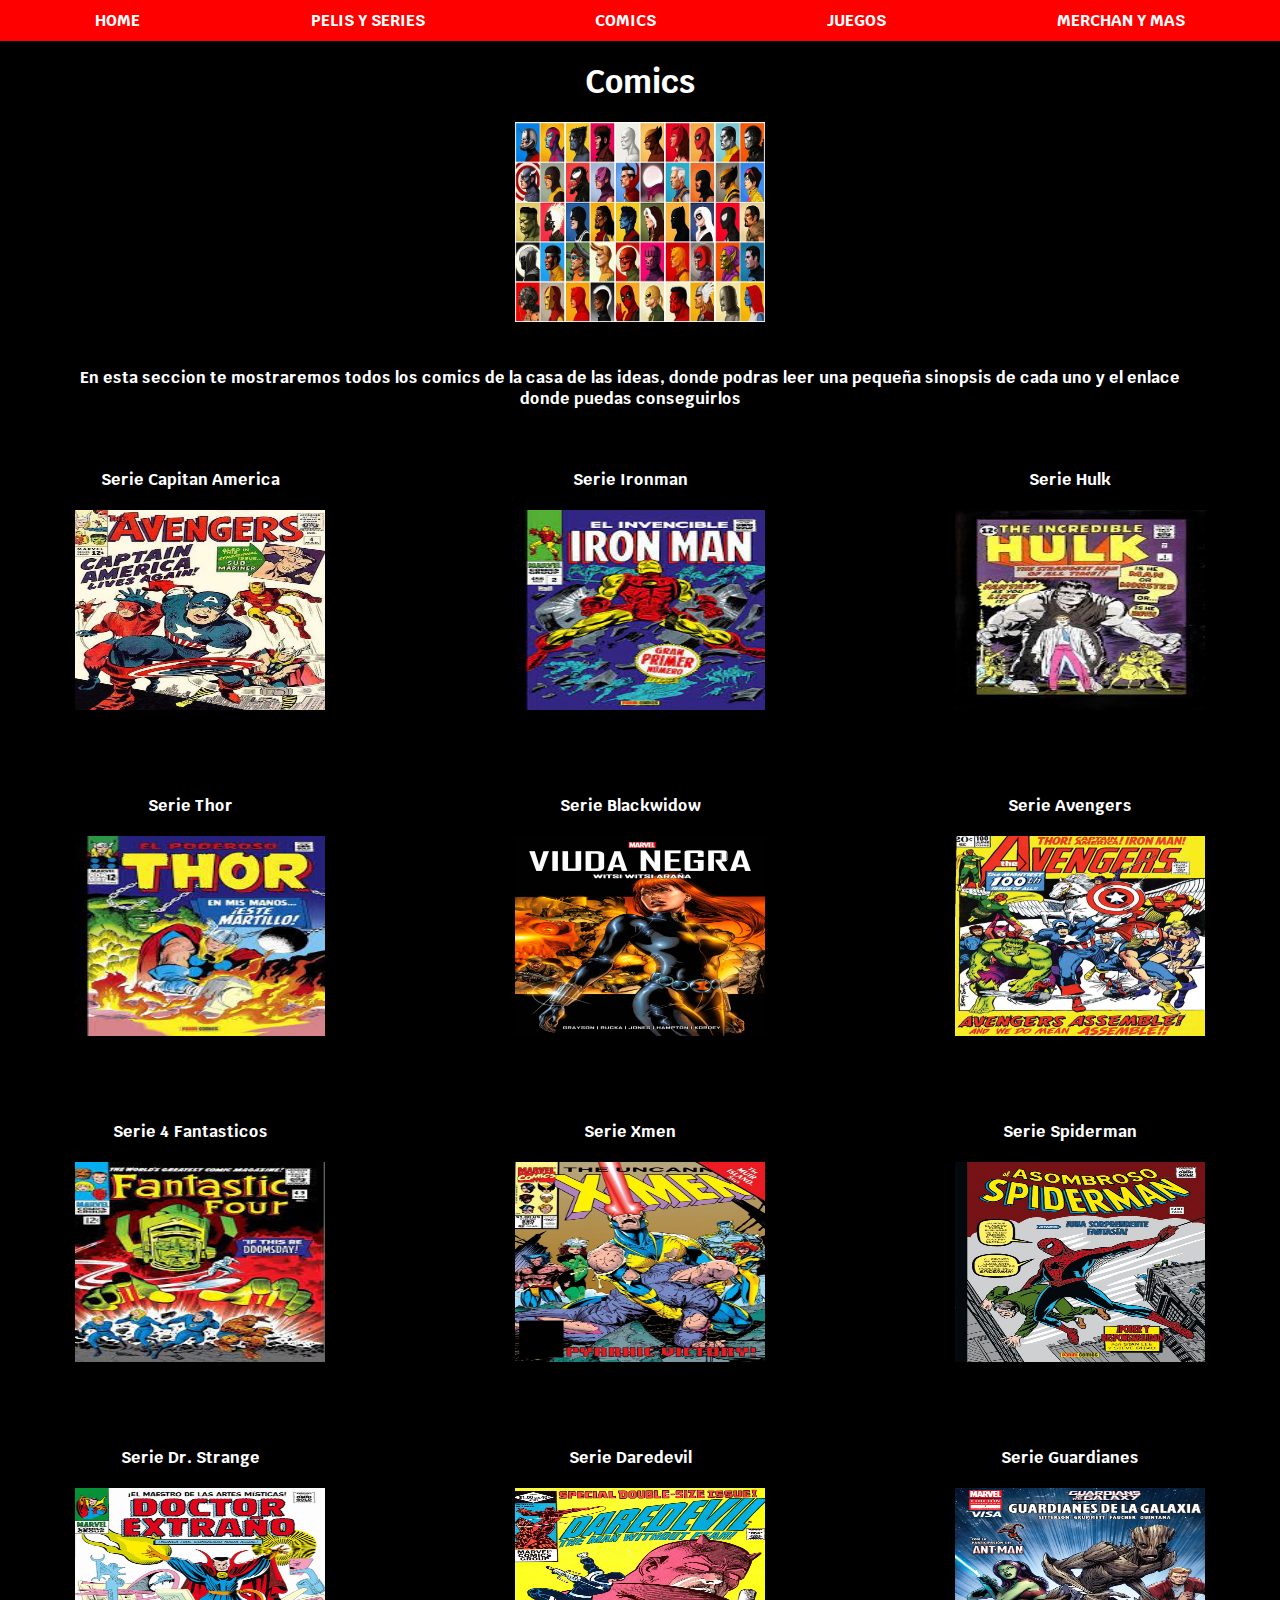
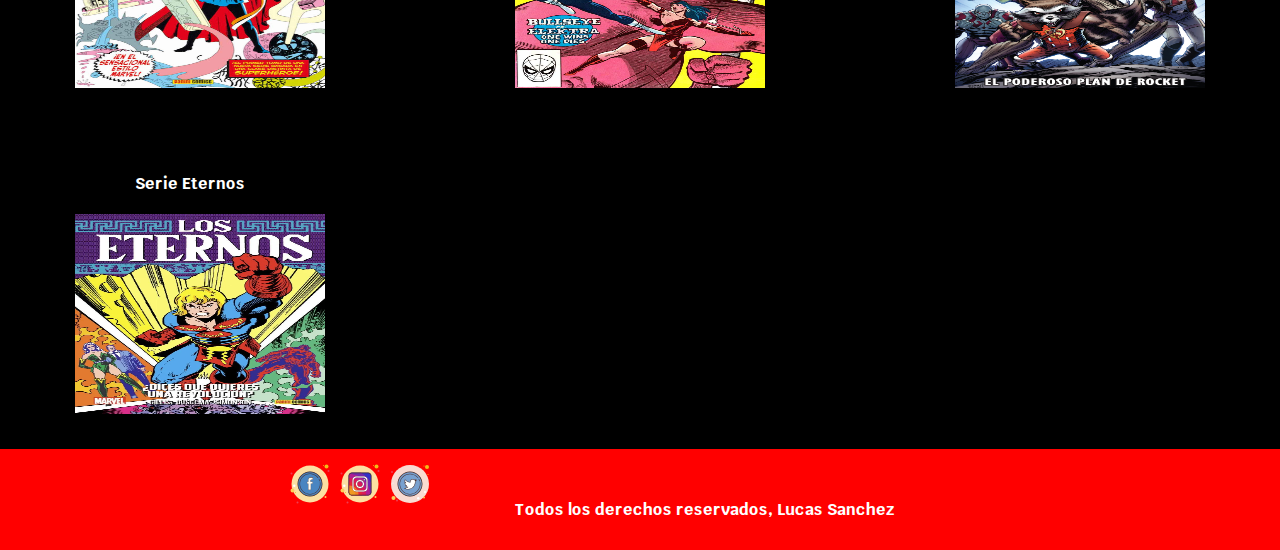
<file: section/comics.html>
<!DOCTYPE html>
<html lang="en">
<head>
    <meta charset="UTF-8">
    <meta http-equiv="X-UA-Compatible" content="IE=edge">
    <meta name="viewport" content="width=device-width, initial-scale=1.0">
    <link rel="shortcut icon" href="../img/favicon.ico">
    <link rel="stylesheet" href="../css/style.css">
    <meta name="description" content="Los mejores comics de Marvel">
    <title>Comics</title>
</head>
<body>
    <header>
        <nav>
            <ul>
                <li>
                    <a href="../index.html">HOME</a>
                </li>
                <li>
                    <a href="pelis.html">PELIS Y SERIES</a>
                </li>
                <li>
                    <a href="comics.html">COMICS</a>
                </li>
                <li>
                    <a href="juegos.html">JUEGOS</a>
                </li>
                <li>
                    <a href="productos.html">MERCHAN Y MAS</a>
                </li>
            </ul>
        </nav>
    </header>   

    <main>
        <h1>Comics</h1>
        <img class="portada2" src="../img/comics.jpg" alt="comics">
    </main>

    <section>
        <p>En esta seccion te mostraremos todos los comics de la casa de las ideas, donde podras leer una pequeña sinopsis de cada uno y el enlace donde puedas conseguirlos</p>
    </section>

    <div class="comics">
        <div>
            <p>Serie Capitan America</p>
            <img src="../img/comics/capitanamerica.jpg" alt="capitan">
        </div>
        <div>
            <p>Serie Ironman</p>
            <img src="../img/comics/ironman.jfif" alt="ironman">
        </div>
        <div>
            <p>Serie Hulk</p>
            <img src="../img/comics/hulk.jfif" alt="hulk"> 
        </div>
        <div>
            <p>Serie Thor</p>
            <img src="../img/comics/thor.jfif" alt="thor">
        </div>
        <div>
            <p>Serie Blackwidow</p>
            <img src="../img/comics/blackwidow.webp" alt="blackwidow">
        </div>
        <div>
            <p>Serie Avengers</p>
            <img src="../img/comics/avengers.jpg" alt="avengers">
        </div>
        <div>
            <p>Serie 4 Fantasticos</p>
            <img src="../img/comics/4fantasticos.jfif" alt="4f">
        </div>
        <div>
            <p>Serie Xmen</p>
            <img src="../img/comics/xmen.jpg" alt="xmen">
        </div>
        <div>
            <p>Serie Spiderman</p>
            <img src="../img/comics/spiderman.jpg" alt="spidermanc">
        </div>
        <div>
            <p>Serie Dr. Strange</p>
            <img src="../img/comics/drstrange.webp" alt="strange">
        </div>
        <div>
            <p>Serie Daredevil</p>
            <img src="../img/comics/daredevil.jpg" alt="daredevil">
        </div>
        <div>
            <p>Serie Guardianes</p>
            <img src="../img/comics/guardianes.jpg" alt="guardianesc">
        </div>
        <div>
            <p>Serie Eternos</p>
            <img src="../img/comics/eternos.webp" alt="eternosc">
        </div>
    </div>

    <footer>
        <section class="redes">
        <a href="https://www.facebook.com/">
            <img class="facebook" src="../img/facebook.svg" alt="facebook">
        </a>
        <a href="https://www.instagram.com/">
            <img class="instagram" src="../img/instagram.svg" alt="instagram">
        </a>
        <a href="https://www.twitter.com/">
            <img class="twitter" src="../img/twitter.svg" alt="twitter">
        </a>
        <p> Todos los derechos reservados, Lucas Sanchez</p>
    </section>
    </footer>
</body>
</html>
</file>
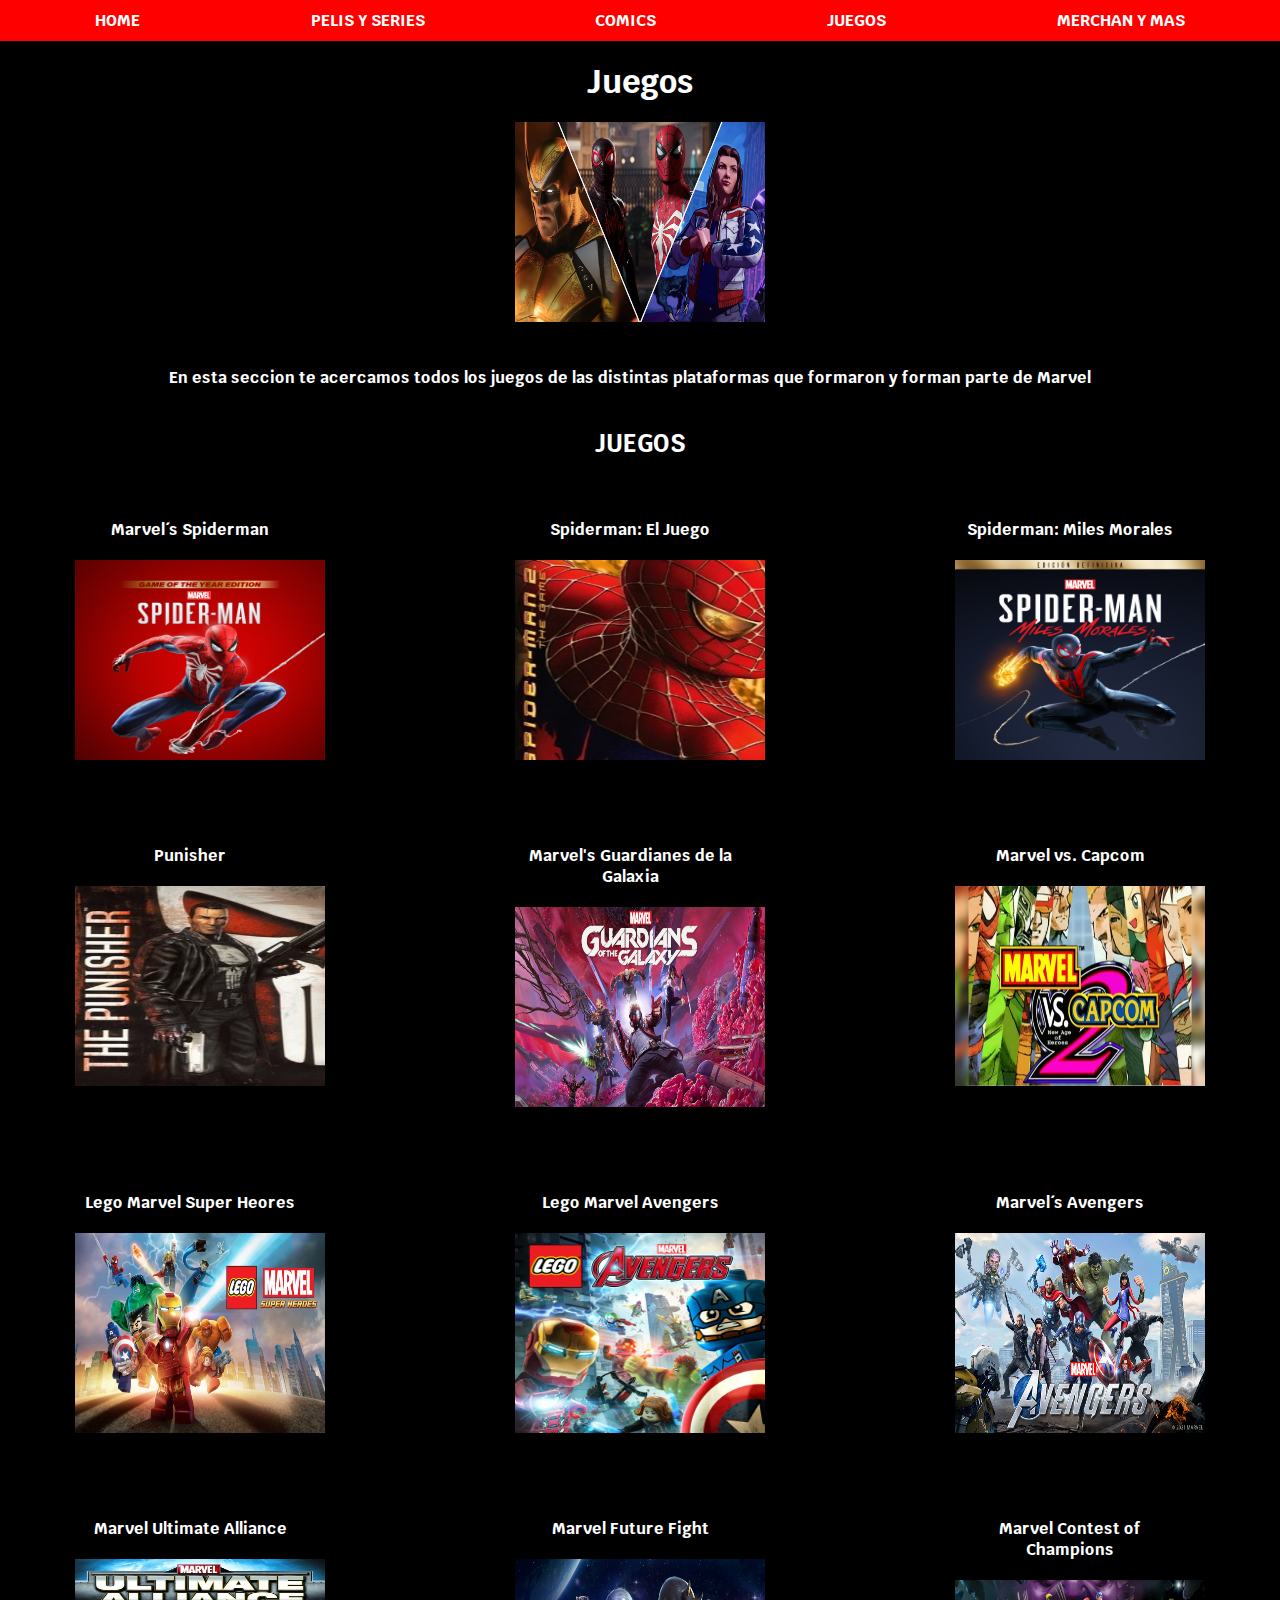
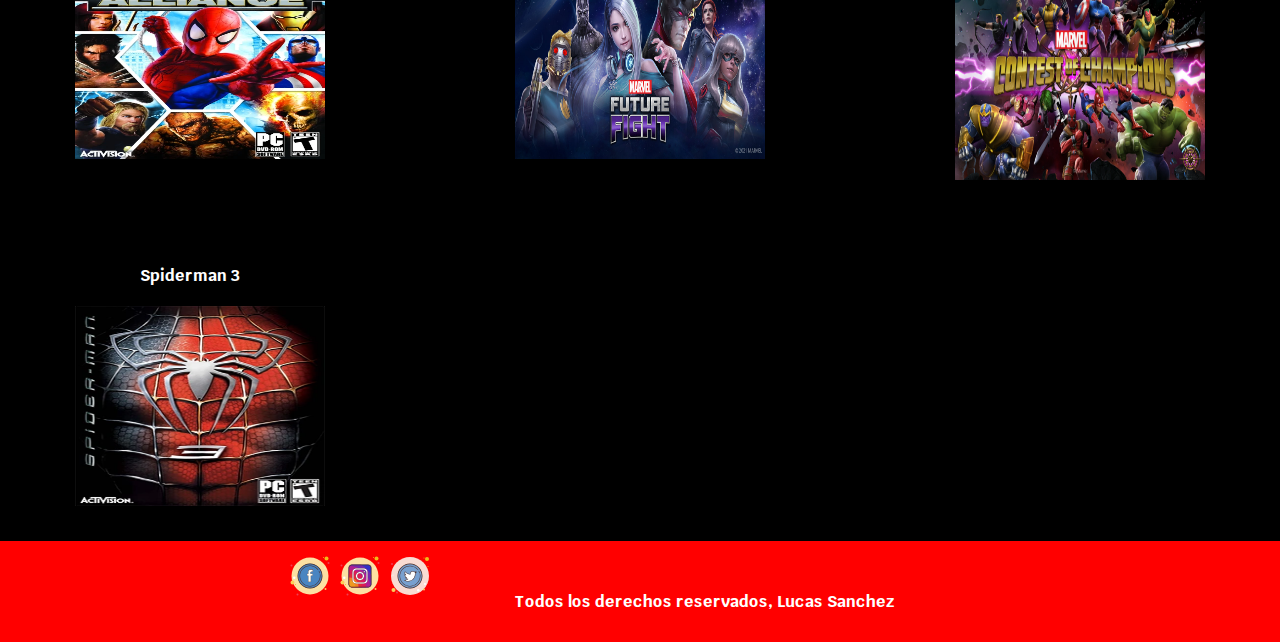
<file: section/juegos.html>
<!DOCTYPE html>
<html lang="en">
<head>
    <meta charset="UTF-8">
    <meta http-equiv="X-UA-Compatible" content="IE=edge">
    <meta name="viewport" content="width=device-width, initial-scale=1.0">
    <link rel="shortcut icon" href="../img/favicon.ico">
    <link rel="stylesheet" href="../css/style.css">
    <meta name="description" content="Todos los juegos de Marvel en un solo lugar">
    <title>Juegos</title>
</head>
<body>
    <div class="paginajuegos">
    <header>
        <nav>
            <ul>
                <li>
                    <a href="../index.html">HOME</a>
                </li>
                <li>
                    <a href="pelis.html">PELIS Y SERIES</a>
                </li>
                <li>
                    <a href="comics.html">COMICS</a>
                </li>
                <li>
                    <a href="juegos.html">JUEGOS</a>
                </li>
                <li>
                    <a href="productos.html">MERCHAN Y MAS</a>
                </li>
            </ul>
        </nav>
    </header> 
    </div>
    <main>
        <h1>Juegos</h1>
        <img class="portada2" src="../img/juegos.jpg" alt="juegos">
        <p>En esta seccion te acercamos todos los juegos de las distintas plataformas que formaron y forman parte de Marvel</p>
    </main>

    
        
    <h2>JUEGOS</h2>

    <section class="contenidojuegos">
        

        <div class="juegos">
            <div>
                <p>Marvel´s Spiderman</p>
                <img src="../img/juegos/spiderman.jpg" alt="spíderman">
            </div>

            <div>
                <p>Spiderman: El Juego</p>
                <img src="../img/juegos/spidermanps2.webp" alt="spidermanps2">
            </div>

            <div>
                <p>Spiderman: Miles Morales</p>
                <img src="../img/juegos/milesmorales.jpg" alt="miles">
            </div>

            <div>
                <p>Punisher</p>
                <img src="../img/juegos/Punisher.jpg" alt="punisher">
            </div>

            <div>
                <p>Marvel's Guardianes de la Galaxia</p>
                <img src="../img/juegos/guardianes.webp" alt="guardianes">
            </div>
            <div>
                <p>Marvel vs. Capcom</p>
                <img src="../img/juegos/marvelcapcom.webp" alt="marvelcapcom">
            </div>
            <div>
                <p>Lego Marvel Super Heores</p>
                <img src="../img/juegos/legomarvel.avif" alt="legomarvel">
            </div>
            <div>
                <p>Lego Marvel Avengers</p>
                <img src="../img/juegos/legomarvelavengers.jpg" alt="avengerslego">
            </div>
            <div>
                <p>Marvel´s Avengers</p>
                <img src="../img/juegos/avengersgame.jpg" alt="avengersgame">
            </div>
            <div>
                <p>Marvel Ultimate Alliance</p>
                <img src="../img/juegos/Marvelultimatealliance.webp" alt="mua">
            </div>
            <div>
                <p>Marvel Future Fight</p>
                <img src="../img/juegos/marvelfuture.jpg" alt="future">

            </div>
            <div>
                <p>Marvel Contest of Champions</p>
                <img src="../img/juegos/marvelcontest.webp" alt="mcc">
            </div>
            <div>
                <p>Spiderman 3</p>
                <img src="../img/juegos/SpiderMan3.webp " alt="spiderman3">
            </div>
        </div>    
      </section>

    <footer>
        <section class="redes">
        <a href="https://www.facebook.com/">
            <img class="facebook" src="../img/facebook.svg" alt="facebook">
        </a>
        <a href="https://www.instagram.com/">
            <img class="instagram" src="../img/instagram.svg" alt="instagram">
        </a>
        <a href="https://www.twitter.com/">
            <img class="twitter" src="../img/twitter.svg" alt="twitter">
        </a>
        <p> Todos los derechos reservados, Lucas Sanchez</p>
    </section>
    </footer>
</body>
</html>
</file>
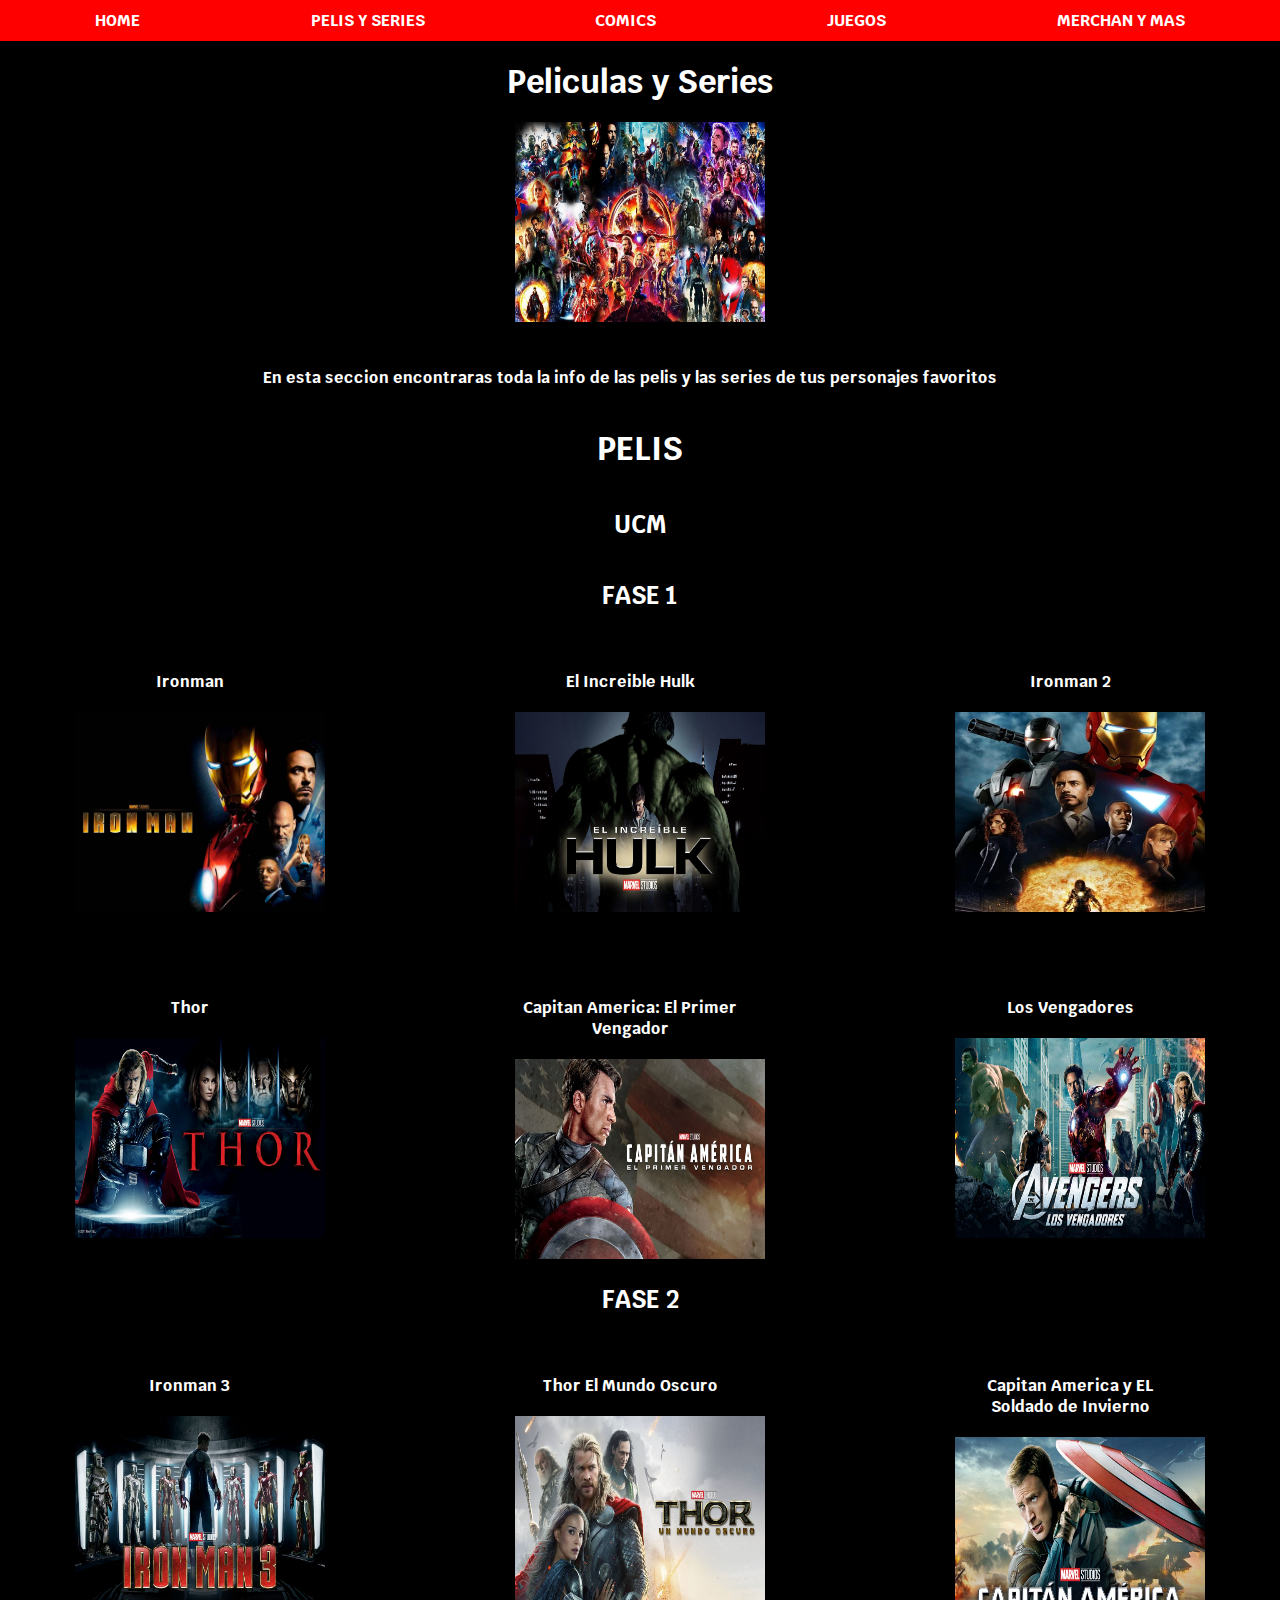
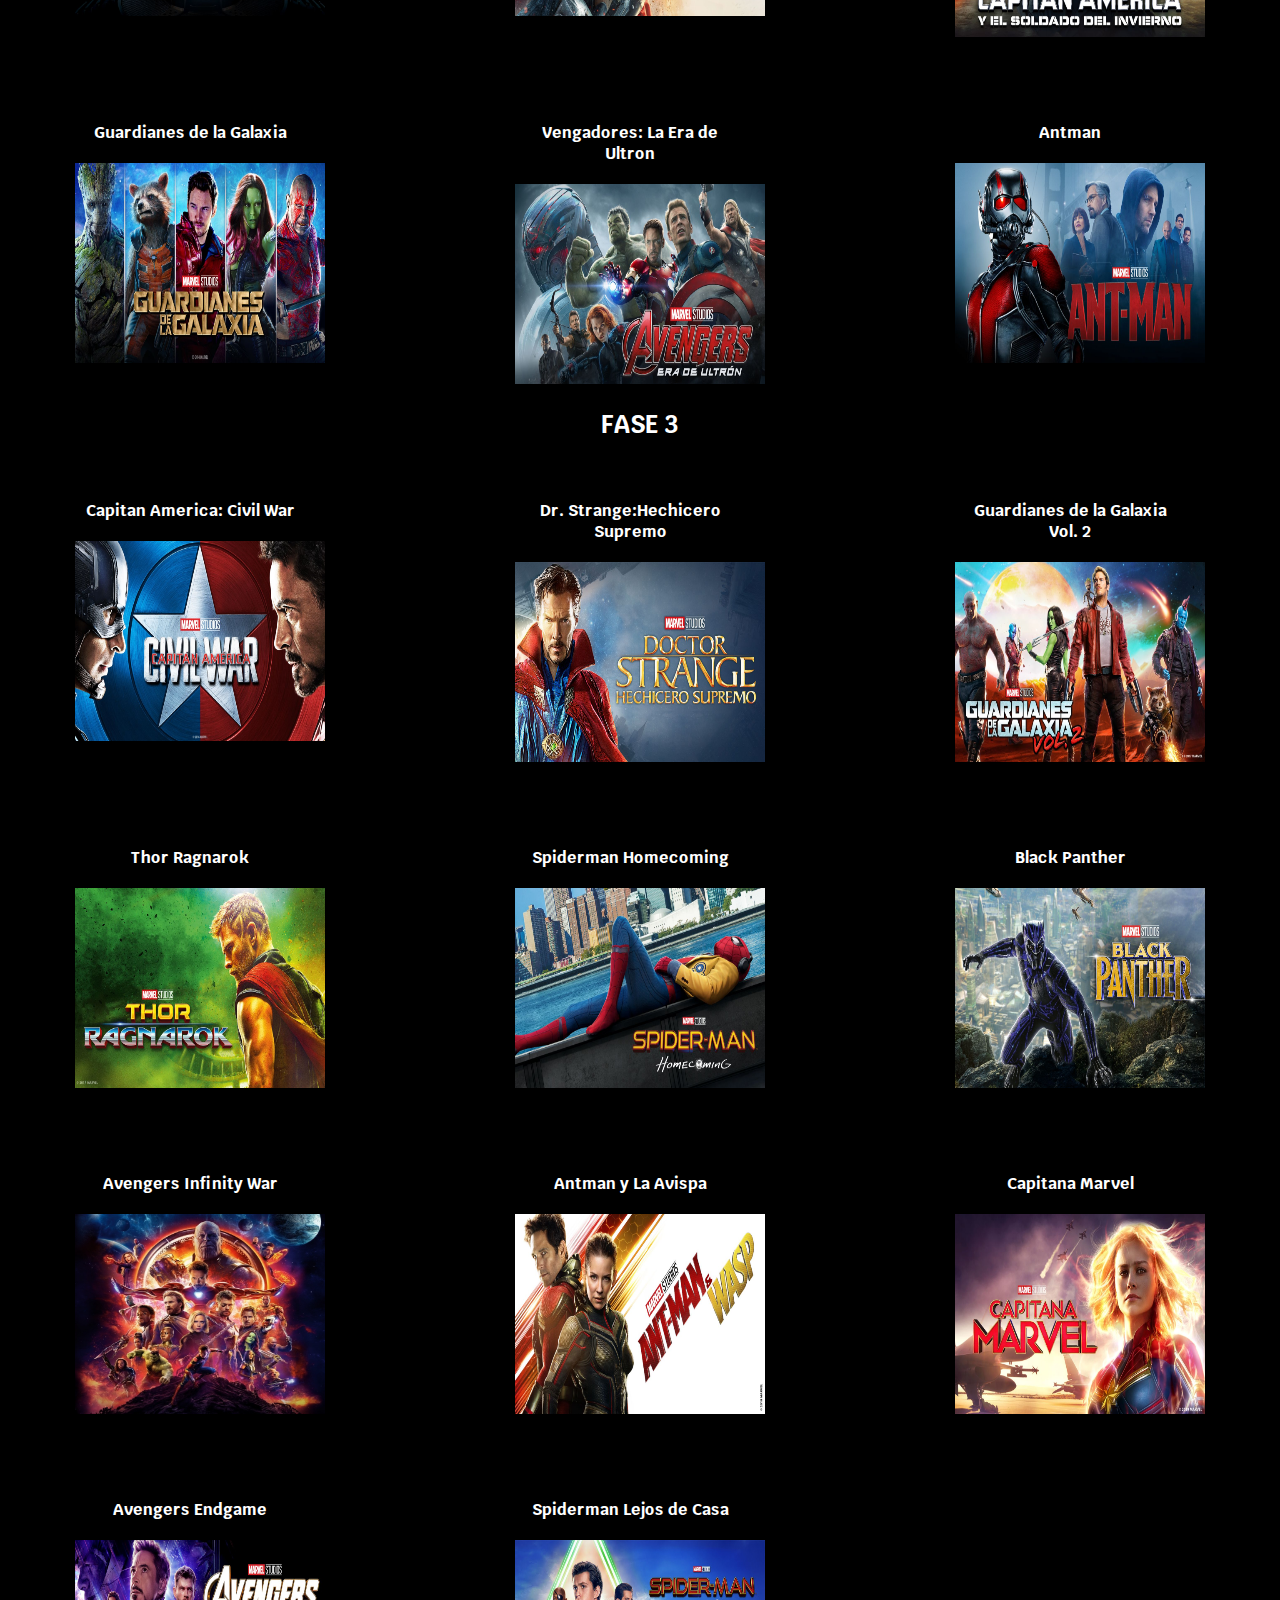
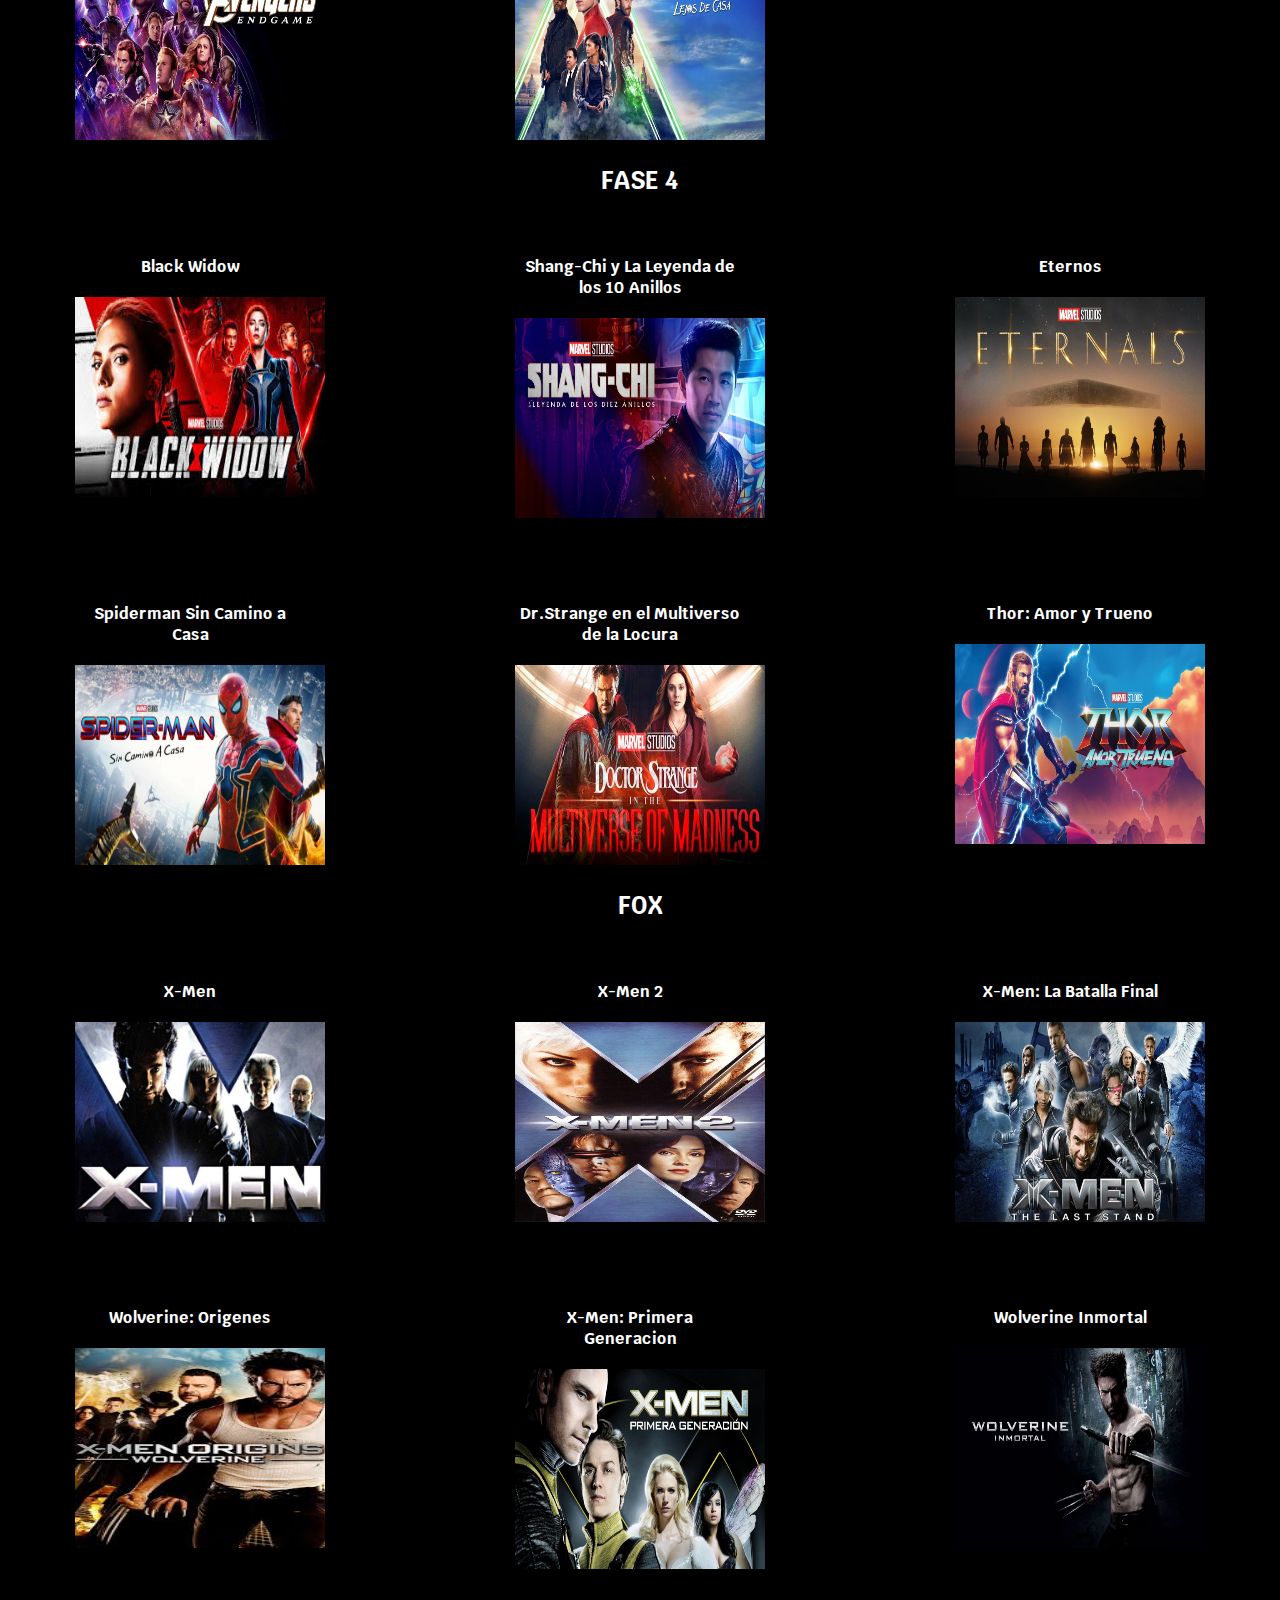
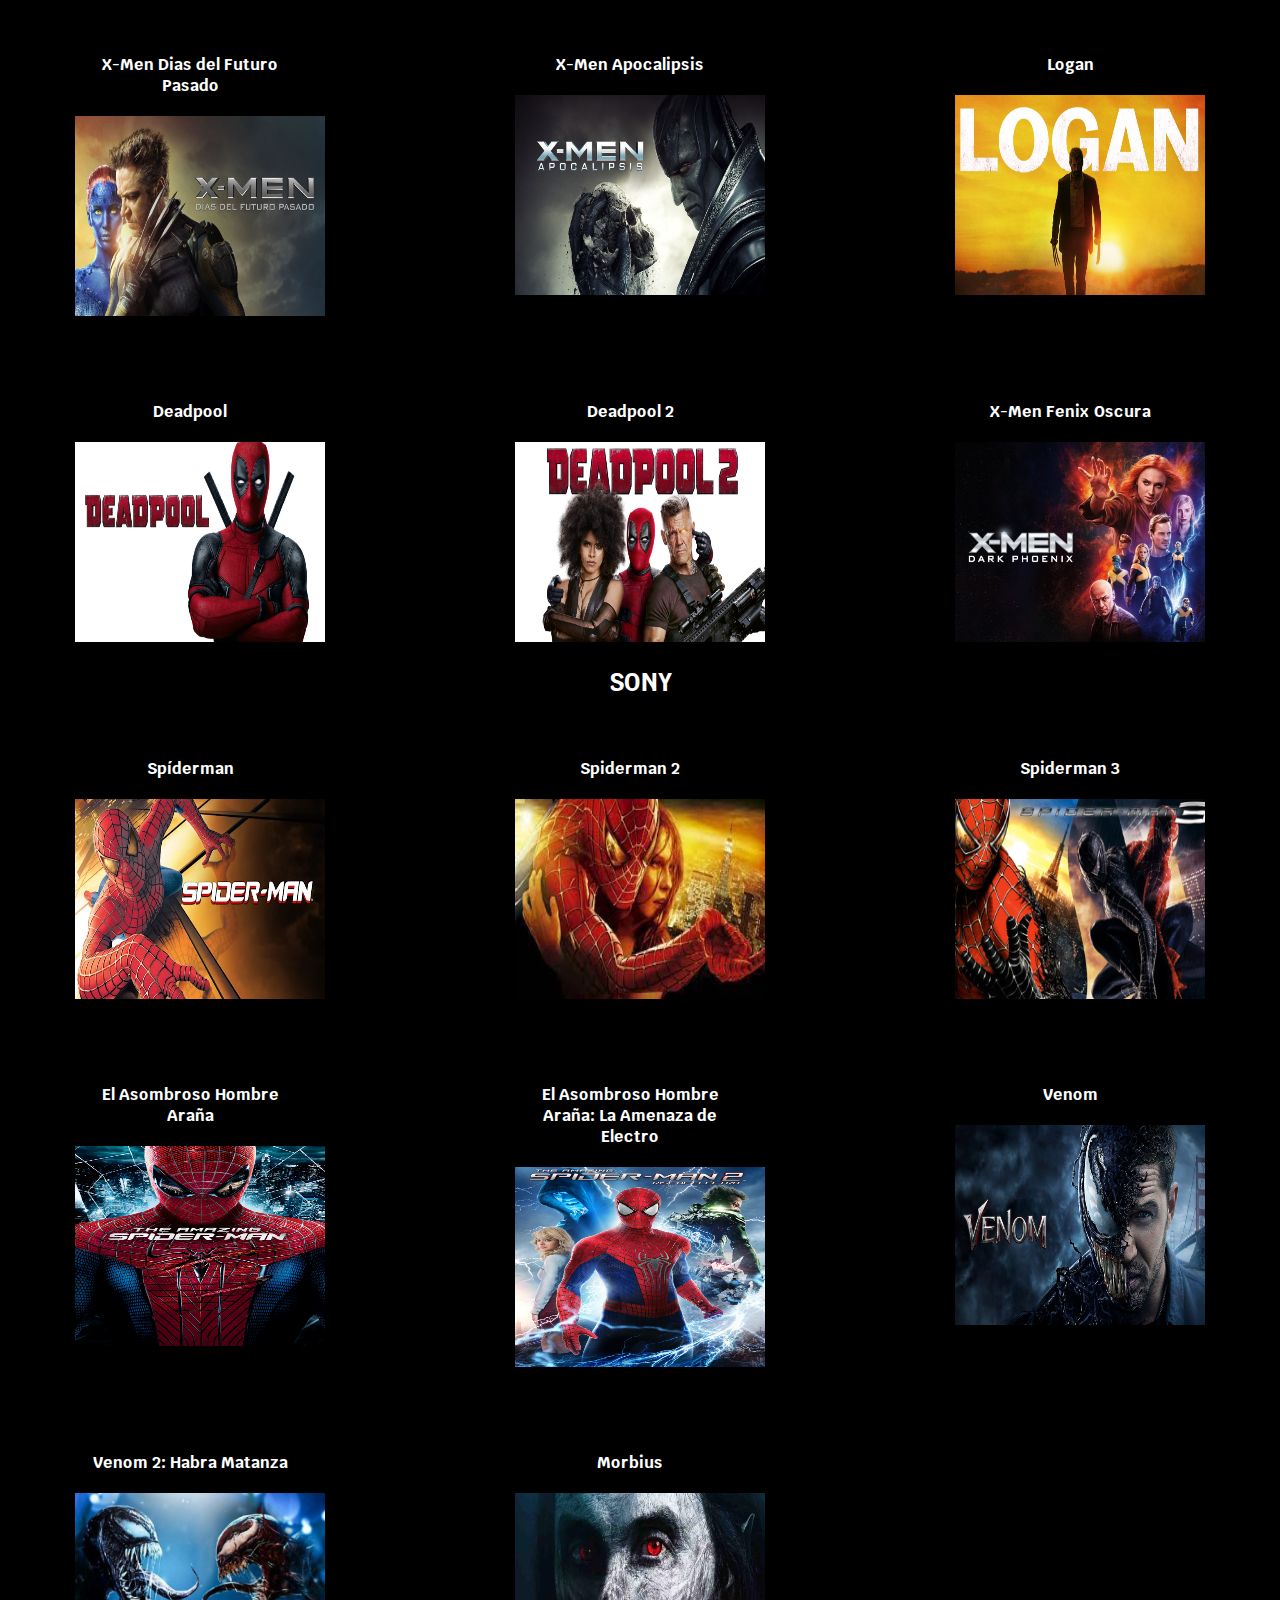
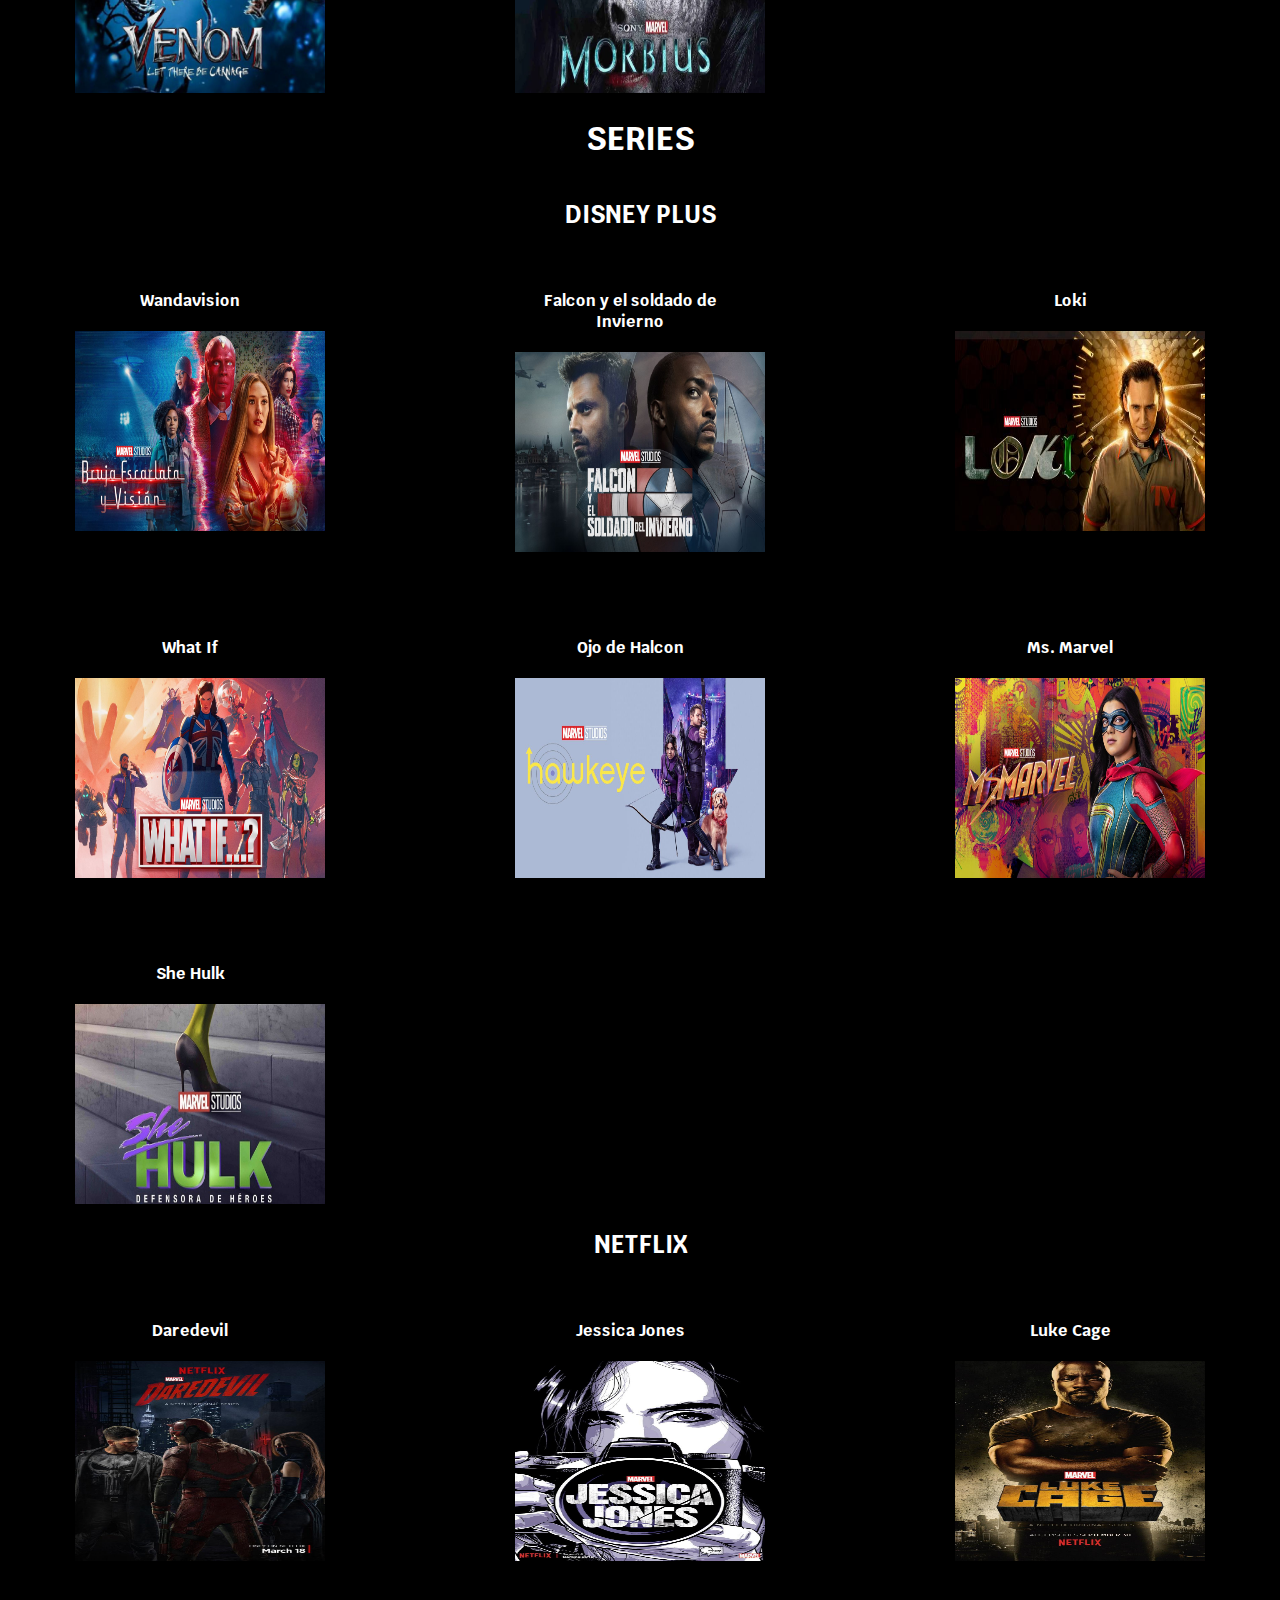
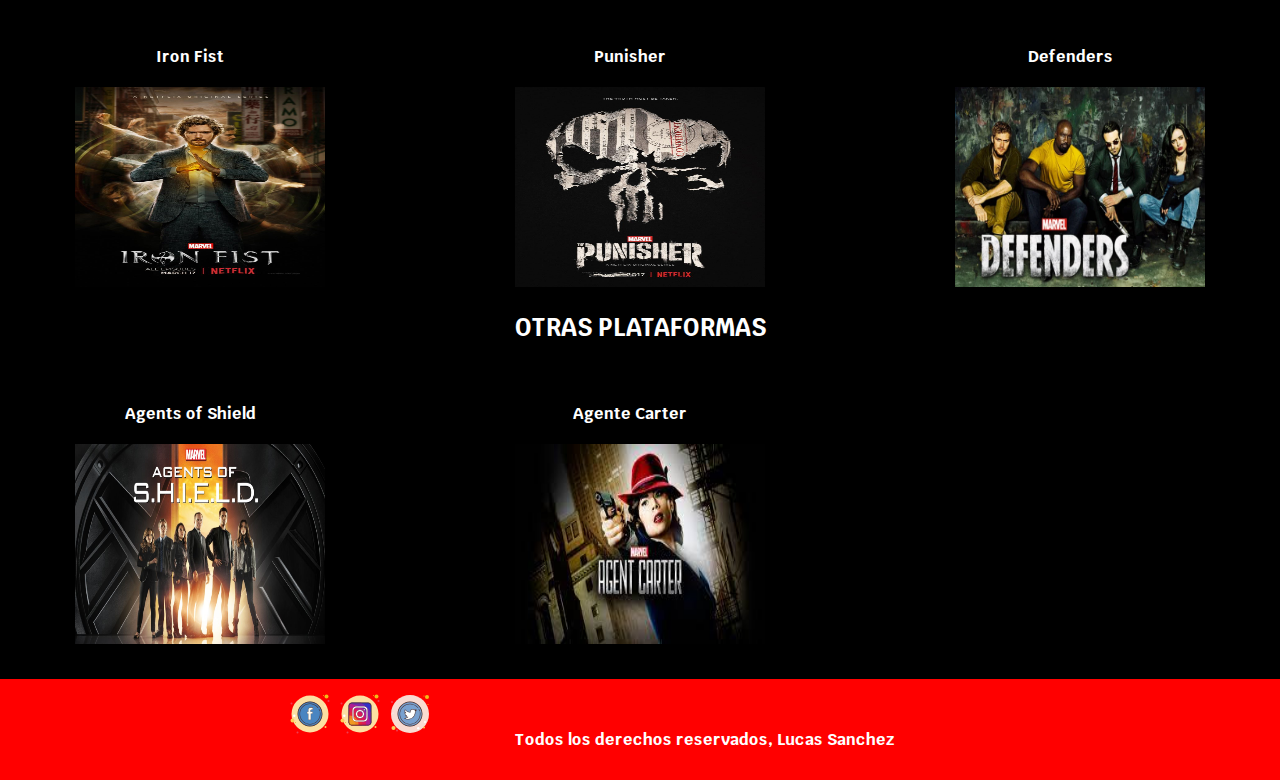
<file: section/pelis.html>
<!DOCTYPE html>
<html lang="en">
<head>
    <meta charset="UTF-8">
    <meta http-equiv="X-UA-Compatible" content="IE=edge">
    <meta name="viewport" content="width=device-width, initial-scale=1.0">
    <link rel="shortcut icon" href="../img/favicon.ico">
    <link rel="stylesheet" href="../css/style.css">
    <meta name="description" content="Pelis y Series de la casa de las ideas">
    <title>Pelis y Series</title>
</head>
<body>
    <div class="paginapelis">
    <header>
        <nav>
            <ul>
                <li>
                    <a href="../index.html">HOME</a>
                </li>
                <li>
                    <a href="pelis.html">PELIS Y SERIES</a>
                </li>
                <li>
                    <a href="comics.html">COMICS</a>
                </li>
                <li>
                    <a href="juegos.html">JUEGOS</a>
                </li>
                <li>
                    <a href="productos.html">MERCHAN Y MAS</a>
                </li>
            </ul>
        </nav>
    </header>  
    </div>

    <main>
        <h1>Peliculas y Series</h1>
        <img class="portada2" src="../img/pelis.jpeg" alt="portadaPelis">
        <p>En esta seccion encontraras toda la info de las pelis y las series de tus personajes favoritos</p>
    </main>

    <h1>PELIS</h1>
    <h2>UCM</h2>
   
    <section class="contenidopelis">
        
    <div class="pelis">
        
        <h2>FASE 1</h2>
        <div class="fase1">
            
          
            <div>
                <p>Ironman</p> 
                <img src="../img/pelis/ironman1.webp" alt="iron1">
            </div>

            <div>
                <p>El Increible Hulk</p>
                <img src="../img/pelis/hulk.jpg" alt="hulk">
            </div>

            <div>
                <p>Ironman 2</p>
                <img src="../img/pelis/ironman2.webp" alt="iron2">
            </div>

            <div>
                <p>Thor</p>
                <img src="../img/pelis/thor.jpg" alt="thor">
            </div>

            <div>
                <p>Capitan America: El Primer Vengador</p>
                <img src="../img/pelis/capitan1.jpg" alt="capitan1">
            </div>

            <div>
                <p>Los Vengadores</p>
                <img src="../img/pelis/avengers1.jpg" alt="avengers1">
        
            </div>
        </div>
       
            <h2>FASE 2</h2>

        <div class="fase2">
            <div>
                <p>Ironman 3</p>
                <img src="../img/pelis/ironman3.jpg" alt="ironman3">
            </div>
            <div>
                <p>Thor El Mundo Oscuro</p>
                <img src="../img/pelis/thor2.jpg" alt="thor2">
            </div>
            <div>
                <p>Capitan America y EL Soldado de Invierno</p>
                <img src="../img/pelis/capitan2.jpg" alt="capitan2">
            </div>
            <div>
                <p>Guardianes de la Galaxia</p>
                <img src="../img/pelis/guardianes.jpg" alt="guardianes">
            </div>
            <div>
                <p>Vengadores: La Era de Ultron</p>
                <img src="../img/pelis/avenger2.jpg" alt="avengers2">
            </div>
            <div>
                <p>Antman</p>
                <img src="../img/pelis/antman.jpg" alt="antman">
            </div>
        </div>

            <h2>FASE 3</h2>

        <div class="fase3">
            <div>
                <p>Capitan America: Civil War</p>
                <img src="../img/pelis/capitan3.jpg" alt="capitan3">
            </div>

            <div>
                <p>Dr. Strange:Hechicero Supremo</p>
                <img src="../img/pelis/strange.jpg" alt="strange">
            </div>

            <div>
                <p>Guardianes de la Galaxia Vol. 2</p>
                <img src="../img/pelis/guardianes2.jpg" alt="guardianes2">
            </div>

            <div>
                <p>Thor Ragnarok</p>
                <img src="../img/pelis/thor3.jpg" alt="thor3">
            </div>

            <div>
                <p>Spiderman Homecoming</p>
                <img src="../img/pelis/spiderman.jpg" alt="spiderman">
            </div>
            <div>
                <p>Black Panther</p>
                <img src="../img/pelis/blackpanther.jpg" alt="blackpanther">
            </div>
            <div>
                <p>Avengers Infinity War</p>
                <img src="../img/pelis/avengers3.jpeg" alt="avengers3">
            </div>
            <div>
                <p>Antman y La Avispa</p>
                <img src="../img/pelis/antman2.jpg" alt="antman2">
            </div>
            <div>
                <p>Capitana Marvel</p>
                <img src="../img/pelis/capitana.jpg" alt="capitana">
            </div>
            <div>
                <p>Avengers Endgame</p>
                <img src="../img/pelis/avengers4.jpg" alt="avengers4">
            </div>
            <div>
                <p>Spiderman Lejos de Casa</p>
                <img src="../img/pelis/spiderman2.jpg" alt="spiderman2">
            </div>
        </div>  
        
            <h2>FASE 4</h2>
        
        <div class="fase4">
            <div>
                <p>Black Widow</p>
                <img src="../img/pelis/blackwidow.jpg" alt="blackwidow">
            </div>
            <div>
                <p>Shang-Chi y La Leyenda de los 10 Anillos</p>
                <img src="../img/pelis/shangchi.jpg" alt="shangchi">
            </div>
            <div>
                <p>Eternos</p>
                <img src="../img/pelis/eternos.jpg" alt="eternos">
            </div>
            <div>
                <p>Spiderman Sin Camino a Casa</p>
                <img src="../img/pelis/spiderman3.png.crdownload" alt="">
            </div>

            <div>
                <p>Dr.Strange en el Multiverso de la Locura</p>
                <img src="../img/pelis/strange2.jpg" alt="strange2">
            </div>
            <div>
                <p>Thor: Amor y Trueno</p>
                <img src="../img/pelis/thor4.jpg" alt="thor4">
            </div>
        </div>
        </div>

        <h2>FOX</h2>
        <div class="fox">
            <div>
                <p>X-Men</p>
                <img src="../img/pelis/xmen.webp" alt="xmen">
            </div>
            <div>
                <p>X-Men 2</p>
                <img src="../img/pelis/xmen2.jpg" alt="xmen2">
            </div>
            <div>
                <p>X-Men: La Batalla Final</p>
                <img src="../img/pelis/xmen3.jpg" alt="xmen3">
            </div>
            <div>
                <p>Wolverine: Origenes</p>
                <img src="../img/pelis/wolverine.jpg" alt="wolverine">
            </div>
            <div>
                <p>X-Men: Primera Generacion</p>
                <img src="../img/pelis/xmenprimera.jpg" alt="xmenfirst">
            </div>
            <div>
                <p>Wolverine Inmortal</p>
                <img src="../img/pelis/wolverineinmortal.jpg" alt="wolverine2">

            </div>
            <div>
                <p>X-Men Dias del Futuro Pasado</p>
                <img src="../img/pelis/xmendias.jpg" alt="xmendias">
            </div>
            <div>
                <p>X-Men Apocalipsis</p>
                <img src="../img/pelis/xmenapocalipsis.jpg" alt="xmenapo">
            </div>
            <div>
                <p>Logan</p>
                <img src="../img/pelis/logan.jpg" alt="logan">
            </div>
            <div>
                <p>Deadpool</p>
                <img src="../img/pelis/deadpool.jpg" alt="deadpool">
            </div>
            <div>
                <p>Deadpool 2</p>
                <img src="../img/pelis/deadpool2.jpg" alt="deadpool2">
            </div>
            <div>
                <p>X-Men Fenix Oscura</p>
                <img src="../img/pelis/xmendark.jpg" alt="xmendark">
            </div>
        </div>
        

        <h2>SONY</h2>
        
        <div class="sony">
            <div>
                <p>Spíderman</p>
                <img src="../img/pelis/spidermanfox.webp" alt="spidermansony">
            </div>
            <div>
                <p>Spiderman 2</p>
                <img src="../img/pelis/spidermansony2.jpg" alt="spidermansony2">
            </div>
            <div>
                <p>Spiderman 3</p>
                <img src="../img/pelis/spidermansony3.webp" alt="spidermansony3">
            </div>
            <div>
                <p>El Asombroso Hombre Araña</p>
                <img src="../img/pelis/amazingspiderman.jpg" alt="amazing1">
            </div>
            <div>
                <p>El Asombroso Hombre Araña: La Amenaza de Electro</p>
                <img src="../img/pelis/amazingspiderman2.jpg" alt="amazing2">
            </div>
            <div>
                <p>Venom</p>
                <img src="../img/pelis/venom.jpg" alt="venom">
            </div>
            <div>
                <p>Venom 2: Habra Matanza</p>
                <img src="../img/pelis/venom2.jpg" alt="venom2">
            </div>
            <div>
                <p>Morbius</p>
                <img src="../img/pelis/morbius.webp" alt="morbius">
            </div>
        </div>
    </div>

    </section>

    <h1>SERIES</h1>

    <h2>DISNEY PLUS</h2>

    <div class="disneyplus">
        <div>
            <p>Wandavision</p>
            <img src="../img/series/wandavision.jpg" alt="wanda"> 
        </div>
        <div>
            <p>Falcon y el soldado de Invierno</p>
            <img src="../img/series/falcon.jpg" alt="falcon"> 
        </div>
        <div>
            <p>Loki</p>
            <img src="../img/series/loki.jpg" alt="loki"> 
        </div>
        <div>
            <p>What If</p>
            <img src="../img/series/whatif.jpg" alt="whatif"> 
        </div>
        <div>
            <p>Ojo de Halcon</p>
            <img src="../img/series/hawkeye.jpg" alt="hawkeye"> 
        </div>
        <div>
            <p>Ms. Marvel</p>
            <img src="../img/series/msmarvel.jpg" alt="ms.marvel"> 
        </div>
        <div>
            <p>She Hulk</p>
            <img src="../img/series/she hulk.jpeg" alt="shehulk"> 
        </div>
    </div>

    <h2>NETFLIX</h2>
    <div class="netflix">
        <div>
            <p>Daredevil</p>
            <img src="../img/series/daredevil.jpg" alt="daredevil">
        </div>
        <div>
            <p>Jessica Jones</p>
            <img src="../img/series/jessicajones.jpg" alt="jessica">
        </div>
        <div>
            <p>Luke Cage</p>
            <img src="../img/series/lukecage.jpg" alt="lukecage">
        </div>
        <div>
            <p>Iron Fist</p>
            <img src="../img/series/ironfist.jpg" alt="ironfist">
        </div>
        <div>
            <p>Punisher</p>
            <img src="../img/series/punisher.jpg" alt="punisher">
        </div>
        <div>
            <p>Defenders</p>
            <img src="../img/series/defenders.webp" alt="defenders">
        </div>
    </div>

    <h2>OTRAS PLATAFORMAS</h2>
    <div class="otras">
        <div>
            <p>Agents of Shield</p>
            <img src="../img/series/agentofshield.jfif" alt="agents">
        </div>
        <div>
            <p>Agente Carter</p>
            <img src="../img/series/agentecarter.jfif" alt="carter">
        </div>
    </div>

    </section>

    <footer>
        <section class="redes">
        <a href="https://www.facebook.com/">
            <img class="facebook" src="../img/facebook.svg" alt="facebook">
        </a>
        <a href="https://www.instagram.com/">
            <img class="instagram" src="../img/instagram.svg" alt="instagram">
        </a>
        <a href="https://www.twitter.com/">
            <img class="twitter" src="../img/twitter.svg" alt="twitter">
        </a>
        <p> Todos los derechos reservados, Lucas Sanchez</p>
    </section>
    </footer>
</body>
</html>
</file>
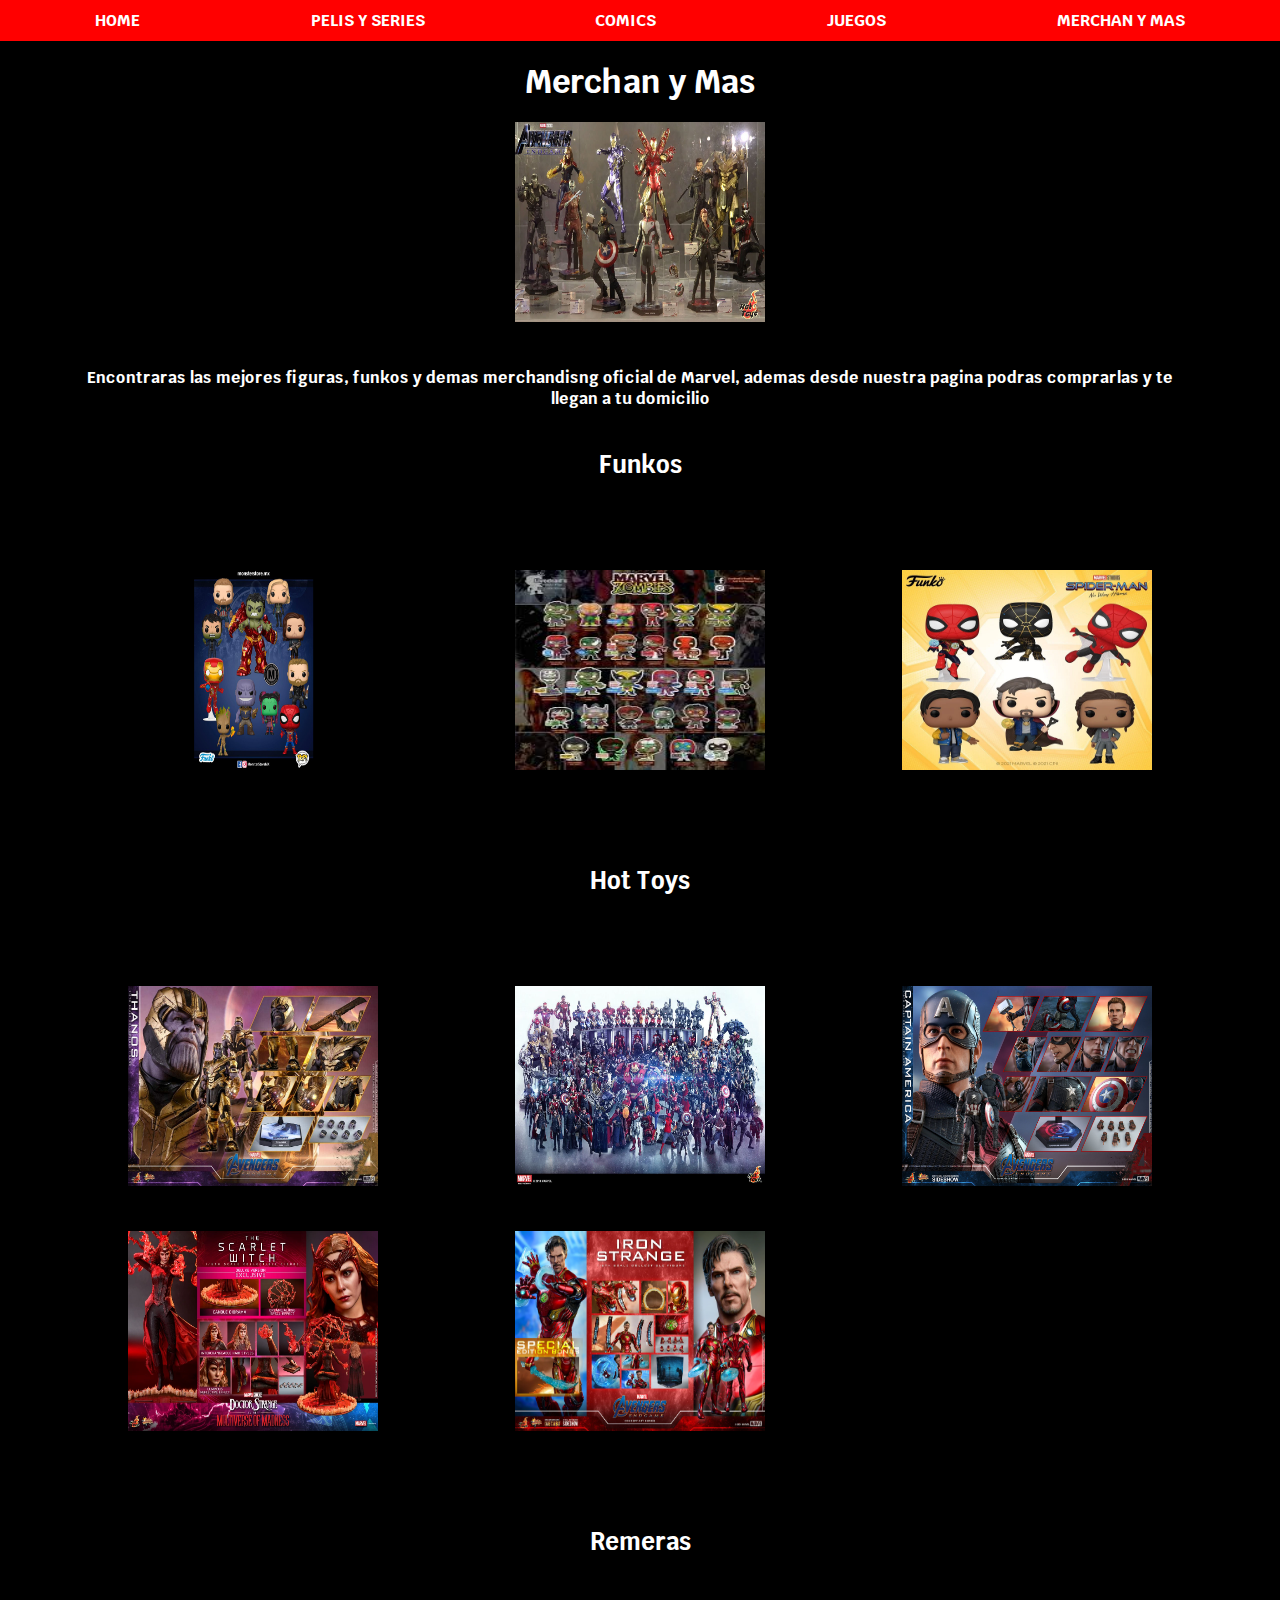
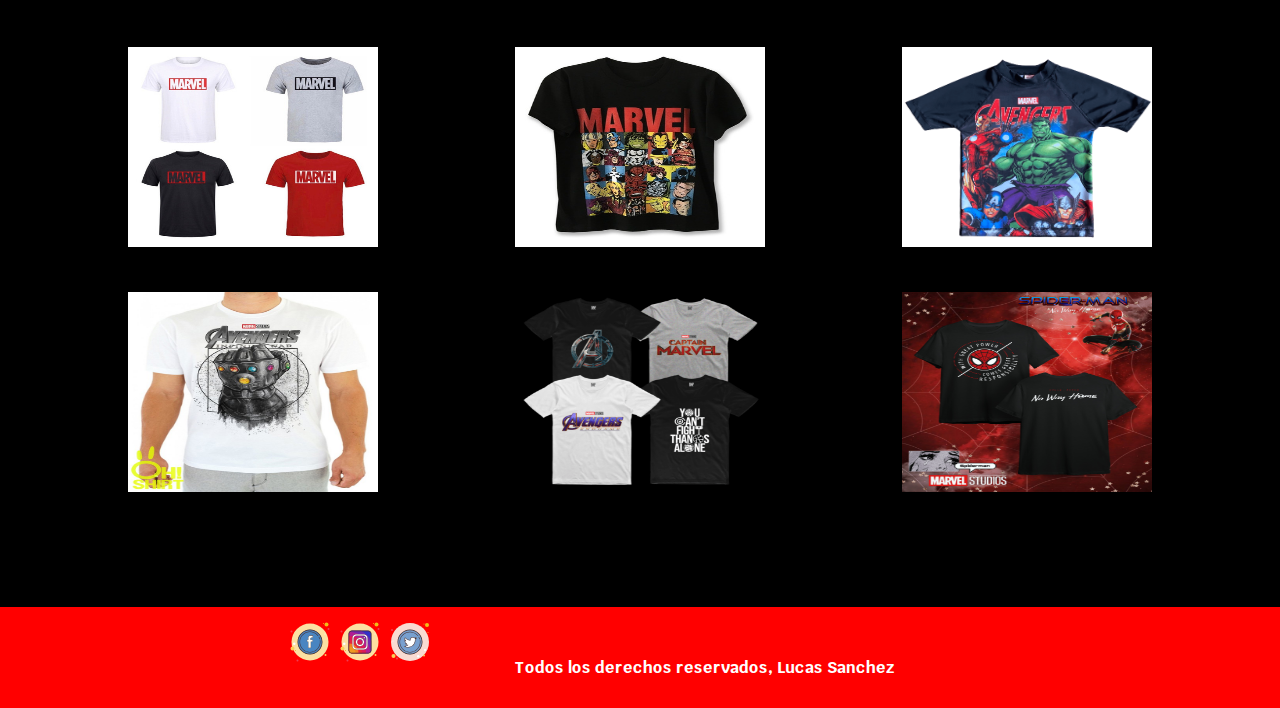
<file: section/productos.html>
<!DOCTYPE html>
<html lang="en">
<head>
    <meta charset="UTF-8">
    <meta http-equiv="X-UA-Compatible" content="IE=edge">
    <meta name="viewport" content="width=device-width, initial-scale=1.0">
    <link rel="shortcut icon" href="../img/favicon.ico">
    <link rel="stylesheet" href="../css/style.css">
    <meta name="description" content="Encontra todo lo que queres de Marvel, acá">
    <title>Merchan y Mas</title>
</head>
<body>
    <header>
        <nav>
            <ul>
                <li>
                    <a href="../index.html">HOME</a>
                </li>
                <li>
                    <a href="pelis.html">PELIS Y SERIES</a>
                </li>
                <li>
                    <a href="comics.html">COMICS</a>
                </li>
                <li>
                    <a href="juegos.html">JUEGOS</a>
                </li>
                <li>
                    <a href="productos.html">MERCHAN Y MAS</a>
                </li>
            </ul>
        </nav>
    </header>   

    <main>
        <h1>Merchan y Mas</h1>
        <img class="portada2" src="../img/coleccionables.jpg" alt="portadaColeccionables">
    </main>

    <section>
        <p>Encontraras las mejores figuras, funkos y demas merchandisng oficial de Marvel, ademas desde nuestra pagina podras comprarlas y te llegan a tu domicilio</p>
    </section>

    <section>
        <h2>Funkos</h2>
        <div class="funkos">
            <div>
                <img src="../img/merchan/funkos1.jpg" alt="funkos1">
            </div>
            <div>
                <img src="../img/merchan/funkos2.jfif" alt="funkos2">
            </div>
            <div>
                <img src="../img/merchan/funkos3.webp" alt="funkos3">
            </div>
        </div>

        <h2>Hot Toys</h2>
            <div class="hottoys">
                <div>
                    <img src="../img/merchan/hottoys1.jpg" alt="hot1">
                </div>
                <div>
                    <img src="../img/merchan/hottoys2.webp" alt="hot2">
                </div>
                <div>
                    <img src="../img/merchan/hottoys3.jpg" alt="hot3">
                </div>
                <div>
                    <img src="../img/merchan/hottoys4.webp" alt="hot4">
                </div>
                <div>
                    <img src="../img/merchan/hottoys5.webp" alt="hot5">
                </div>
            </div>
        
        <h2>Remeras</h2>

        <div class="ropa">
            <div>
                <img src="../img/merchan/ropa1.jpg" alt="ropa1">       
            </div>
            <div>
                <img src="../img/merchan/ropa2.jpg" alt="ropa2">
            </div>
            <div>
                <img src="../img/merchan/ropa3.png" alt="ropa3">
            </div>
            <div>
                <img src="../img/merchan/ropa4.jpg" alt="ropa4">
            </div>
            <div>
                <img src="../img/merchan/ropa5.png" alt="ropa5">
            </div>
            <div>
                <img src="../img/merchan/ropa6.png" alt="ropa6">
            </div>
        </div>















    </section>

    <footer>
        <section class="redes">
        <a href="https://www.facebook.com/">
            <img class="facebook" src="../img/facebook.svg" alt="facebook">
        </a>
        <a href="https://www.instagram.com/">
            <img class="instagram" src="../img/instagram.svg" alt="instagram">
        </a>
        <a href="https://www.twitter.com/">
            <img class="twitter" src="../img/twitter.svg" alt="twitter">
        </a>
        <p> Todos los derechos reservados, Lucas Sanchez</p>
    </section>
    </footer>
</body>
</html>
</file>
<file: css/style.css>
@import url("https://fonts.googleapis.com/css2?family=Krub:wght@400;700&display=swap");
* {
  margin: 0;
  padding: 0;
}

html {
  font-size: 62, 5%;
  font-family: "Krub", sans-serif;
}

body {
  background-color: black;
  text-align: center;
  font-weight: bolder;
  display: flex;
  flex-direction: column;
  min-height: 100vh;
}

a:hover {
  color: black;
}

h1, h2, h4 {
  display: flex;
  justify-content: center;
  padding: 10px;
  margin: 10px;
  color: white;
}

p {
  display: flex;
  flex-direction: row;
  justify-content: center;
  color: white;
  padding: 20px;
  margin-right: 80px;
  margin-left: 60px;
  margin-top: 20px;
}

img {
  width: 300px;
  height: 250px;
}

footer {
  display: flex;
  flex-direction: row;
  justify-content: center;
  margin-bottom: 0;
  background-color: red;
  margin-top: 30px;
}

.redes {
  margin: 10px;
  display: flex;
}
.redes img {
  width: 50px;
  height: 50px;
}

img {
  width: 300px;
  height: 250px;
}

.funkos, .hottoys, .ropa {
  margin: 80px;
}

@media (min-width: 760px) {
  .fase1, .fase2, .fase3, .fase4,
.fox, .sony, .juegos, .disneyplus, .netflix, .otras, .comics, .funkos,
.hottoys, .ropa {
    display: grid;
    grid-template-columns: repeat(2, 1fr);
    gap: 40px;
  }
}
@media (min-width: 980px) {
  img {
    width: 250px;
    height: 200px;
  }
  .fase1, .fase2, .fase3, .fase4,
.fox, .sony, .juegos, .disneyplus, .netflix, .otras, .comics, .funkos,
.hottoys, .ropa {
    display: grid;
    grid-template-columns: repeat(3, 1fr);
    gap: 40px;
  }
}
header {
  background-color: red;
  padding: 10px;
  font-weight: bold;
}
header ul {
  list-style-type: none;
  display: flex;
  flex-direction: row;
  justify-content: space-around;
}
header ul li {
  display: inline-block;
}
header ul li a {
  text-decoration: none;
  color: white;
  padding: 15px;
}

.portada {
  display: flex;
  justify-content: center;
  width: 100%;
}
.portada img {
  width: 600px;
  height: 500px;
}/*# sourceMappingURL=style.css.map */
</file>
